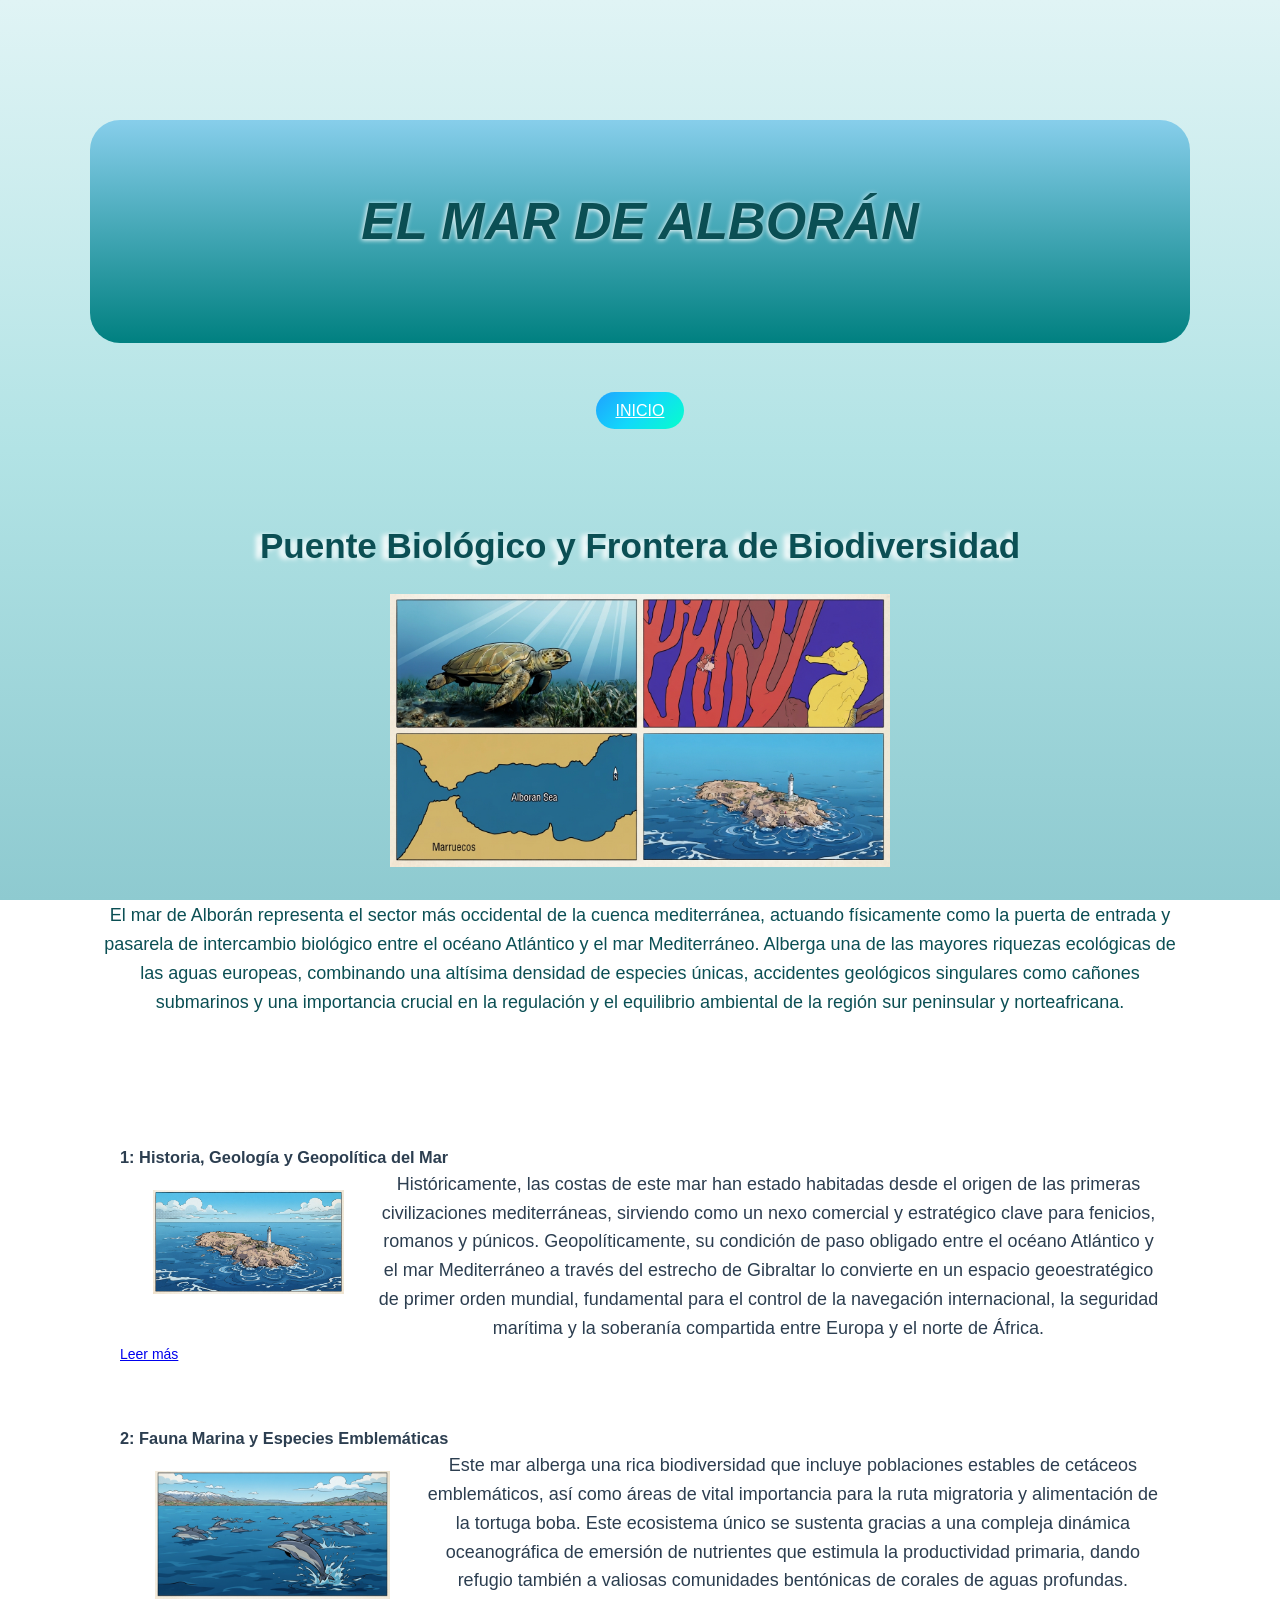
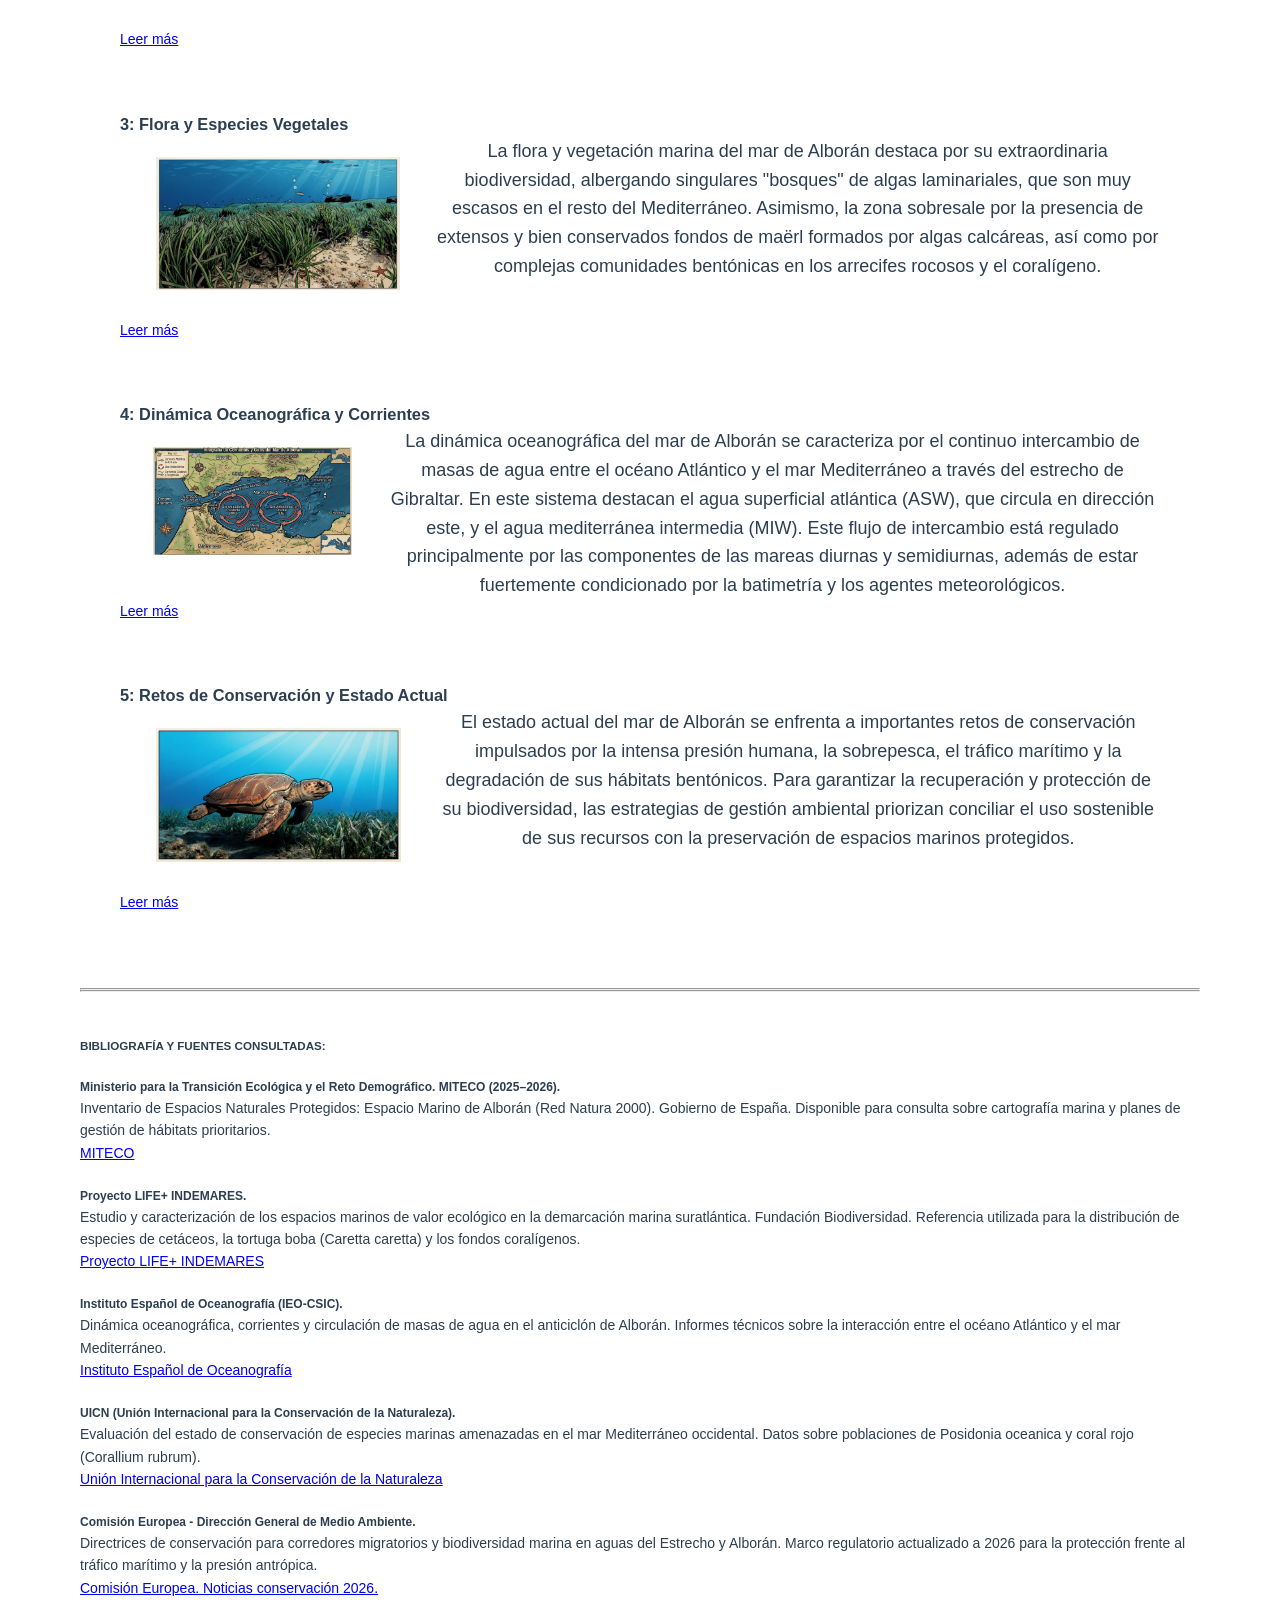
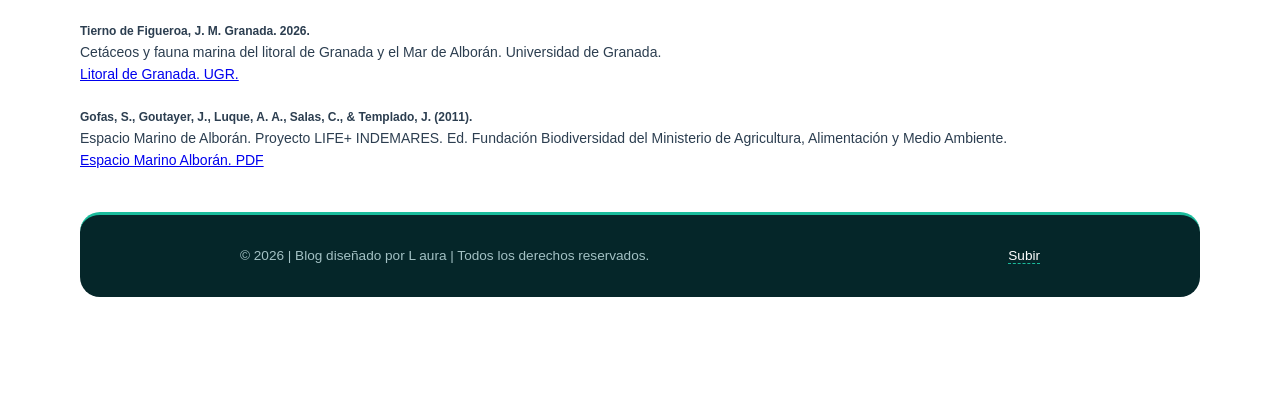
<file: index.html>
<!DOCTYPE html>
<html lang="es">
  <head>
    <meta charset="UTF-8">
    <title>Ejercicio Blog Mar de Alborán</title>
    <link rel="stylesheet" href="css/estilos.css">
  </head>

  <body> 

  <header>
    <section class="cabecera">
       <h1>EL MAR DE ALBORÁN</h1>
    </section> 

    <br><br>
    <section class="menunavegador" class="post-nav">
      <nav>
       <a href="index.html" class="btn-gradient">INICIO</a>
      </nav>
    </section>



</header>
<br><br>

<main class="contenedor">
    <article class="cabecerasegund"> 
     <h3>Puente Biológico y Frontera de Biodiversidad</h3>
   
    <div>
      <img src="img/maralb.jpg" width="50%" height="auto">
    </div>

    <div  class="texto">

    El mar de Alborán representa el sector más occidental de la cuenca mediterránea, actuando físicamente como la puerta de entrada y pasarela de intercambio biológico entre el océano Atlántico y el mar Mediterráneo. Alberga una de las mayores riquezas ecológicas de las aguas europeas, combinando una altísima densidad de especies únicas, accidentes geológicos singulares como cañones submarinos y una importancia crucial en la regulación y el equilibrio ambiental de la región sur peninsular y norteafricana.
    </article>
   </div>
  </section>

                                       <br><br><br>
  <article class="post-card" class="post-content">

    <h3>1: Historia, Geología y Geopolítica del Mar</h3>
    <article class="texto">
     <div>
      <img src="img/isla.jpg" width="90%" height="auto">
     </div>

     <div>
       <p>Históricamente, las costas de este mar han estado habitadas desde el origen de las primeras civilizaciones mediterráneas, sirviendo como un nexo comercial y estratégico clave para fenicios, romanos y púnicos. Geopolíticamente, su condición de paso obligado entre el océano Atlántico y el mar Mediterráneo a través del estrecho de Gibraltar lo convierte en un espacio geoestratégico de primer orden mundial, fundamental para el control de la navegación internacional, la seguridad marítima y la soberanía compartida entre Europa y el norte de África.</p>
     </div>
    </article>
     <div>
      <a href="entrada1.html">Leer más</a>
     </div>
    
  </article>



<article class="post-card">
  <h3>2: Fauna Marina y Especies Emblemáticas</h3>
  <article class="texto">
     <div>
       <img src="img/delfines.jpg" width="90%" height="auto">
     </div>

     <div>
      <p>Este mar alberga una rica biodiversidad que incluye poblaciones estables de cetáceos emblemáticos, así como áreas de vital importancia para la ruta migratoria y alimentación de la tortuga boba.
      Este ecosistema único se sustenta gracias a una compleja dinámica oceanográfica de emersión de nutrientes que estimula la productividad primaria, dando refugio también a valiosas comunidades bentónicas de corales de aguas profundas.</p>
     </div>
  </article>

    <div>
      <a href="entrada2.html">Leer más</a>
    </div>
 </article>


  <article class="post-card">
    <h3>3: Flora y Especies Vegetales</h3>
   <article class="texto"> 
    <div>
      <img src="img/posi.jpg" width="90%" height="auto">
    </div>

    <div>
      <p>La flora y vegetación marina del mar de Alborán destaca por su extraordinaria biodiversidad, albergando singulares "bosques" de algas laminariales, que son muy escasos en el resto del Mediterráneo. 
      Asimismo, la zona sobresale por la presencia de extensos y bien conservados fondos de maërl formados por algas calcáreas, así como por complejas comunidades bentónicas en los arrecifes rocosos y el coralígeno.</p>
    </div>
   </article>
    <div>
      <a href="entrada3.html">Leer más</a>
    </div>
  </article>


  <article class="post-card">
    <h3>4: Dinámica Oceanográfica y Corrientes</h3>
    <article class="texto">
     <div>
      <img src="img/corrientes.jpg" width="90%" height="auto">
     </div>

     <div>
      <p>La dinámica oceanográfica del mar de Alborán se caracteriza por el continuo intercambio de masas de agua entre el océano Atlántico y el mar Mediterráneo a través del estrecho de Gibraltar. 
      En este sistema destacan el agua superficial atlántica (ASW), que circula en dirección este, y el agua mediterránea intermedia (MIW). Este flujo de intercambio está regulado principalmente por las componentes de las mareas diurnas y semidiurnas, además de estar fuertemente condicionado por la batimetría y los agentes meteorológicos.</p>
     </div>
    </article>

    <div>
      <a href="entrada4.html">Leer más</a>
    </div>

  </article>



  <article class="post-card">
    <h3>5: Retos de Conservación y Estado Actual</h3>
    <article class="texto">
     <div>
       <img src="img/tortuga.jpg" width="90%" height="auto">
     </div>

     <div>
       <p>El estado actual del mar de Alborán se enfrenta a importantes retos de conservación impulsados por la intensa presión humana, la sobrepesca, el tráfico marítimo y la degradación de sus hábitats bentónicos. Para garantizar la recuperación y protección de su biodiversidad, las estrategias de gestión ambiental priorizan conciliar el uso sostenible de sus recursos con la preservación de espacios marinos protegidos.</p>
     </div>
    </article>

    <div>
      <a href="entrada5.html">Leer más</a>
    </div>
  </article>

  </section>
<br><br>
<hr><hr>
<br><br>

  <section class="contenedor" class="fuentes" class="texto"> 
   <h5>BIBLIOGRAFÍA Y FUENTES CONSULTADAS:</h5>
 <br>
  <article>
    <h6>Ministerio para la Transición Ecológica y el Reto Demográfico. MITECO (2025–2026).</h6>
    <div>
       <p>Inventario de Espacios Naturales Protegidos: Espacio Marino de Alborán (Red Natura 2000). Gobierno de España. Disponible para consulta sobre cartografía marina y planes de gestión de hábitats prioritarios.</p>
    </div>

    <div>
       <a href="https://www.miteco.gob.es/es/biodiversidad/servicios/banco-datos-naturaleza/informacion-disponible/espacios_marinos_age.html" target="_blank">MITECO</a>
    </div>
  </article>

<br>
  <article>
    <h6>Proyecto LIFE+ INDEMARES.</h6> 
    
    <div>
      <p>Estudio y caracterización de los espacios marinos de valor ecológico en la demarcación marina suratlántica. Fundación Biodiversidad. Referencia utilizada para la distribución de especies de cetáceos, la tortuga boba (Caretta caretta) y los fondos coralígenos.</p>
    </div>

    <div>
      <a href="https://www.miteco.gob.es/es/biodiversidad/temas/biodiversidad-marina/espacios-marinos-protegidos/red-natura-2000-ambito-marino/red-natura-2000-declaracion-lugares.html" target="_blank"> Proyecto LIFE+ INDEMARES</a>
    </div>
  </article>
<br>
  <article>
    <div>
      <h6>Instituto Español de Oceanografía (IEO-CSIC).</h6>
      <p>Dinámica oceanográfica, corrientes y circulación de masas de agua en el anticiclón de Alborán. Informes técnicos sobre la interacción entre el océano Atlántico y el mar Mediterráneo.</p>
    </div>
     <div>
      <a href="https://sscc.ieo.csic.es/boletin-ieo/" target="_blank">Instituto Español de Oceanografía</a>
    </div>
  </article>
<br>
  <article>
    <div>
      <h6>UICN (Unión Internacional para la Conservación de la Naturaleza).</h6>
      <p>Evaluación del estado de conservación de especies marinas amenazadas en el mar Mediterráneo occidental. Datos sobre poblaciones de Posidonia oceanica y coral rojo (Corallium rubrum).</p>
    </div>

     <div>
      <a href="https://iucn.org/our-work/region/mediterranean/our-work/biodiversity-knowledge-and-action/mediterranean-red-list" target="_blank"> Unión Internacional para la Conservación de la Naturaleza</a>
    </div>

  </article>
<br>
  <article>
    <div>
      <h6>Comisión Europea - Dirección General de Medio Ambiente.</h6>
      <p>Directrices de conservación para corredores migratorios y biodiversidad marina en aguas del Estrecho y Alborán. Marco regulatorio actualizado a 2026 para la protección frente al tráfico marítimo y la presión antrópica.</p>
    </div>

    <div>
      <a href="https://spain.representation.ec.europa.eu/noticias-eventos/noticias-0/la-comision-europea-presenta-dos-estrategias-de-la-ue-para-las-islas-y-las-comunidades-costeras-2026-06-10_es" target="_blank"> Comisión Europea. Noticias conservación 2026.</a>
    </div>

  </article>

<br>

  <article>
    <div>
      <h6>Tierno de Figueroa, J. M. Granada. 2026.</h6>
        <p>Cetáceos y fauna marina del litoral de Granada y el Mar de Alborán. Universidad de Granada.</p>
    </div>

     <div>
      <a href="https://litoraldegranada.ugr.es/" target="_blank">Litoral de Granada. UGR.</a>
     </div>
  </article>

<br>

   <article>
    <div>
      <h6>Gofas, S., Goutayer, J., Luque, A. A., Salas, C., & Templado, J. (2011).</h6>
      <p>Espacio Marino de Alborán. Proyecto LIFE+ INDEMARES. Ed. Fundación Biodiversidad del Ministerio de Agricultura, Alimentación y Medio Ambiente.</p>

    </div>

     <div>
      <a href="https://intemares.es/wp-content/uploads/2023/11/espacio_marino_de_alboran.pdf" target="_blank">Espacio Marino Alborán. PDF </a>
    </div>
  </article>


  </section>
    
 </main> 


  <footer class="blog-footer">

    <div class="footer-content">

       <p>© 2026 | Blog diseñado por L aura | Todos los derechos reservados.</p>

       <p><a href="#" class="subir">Subir</a></p>
    </div>
  </footer>


  </body>

</html>
</file>
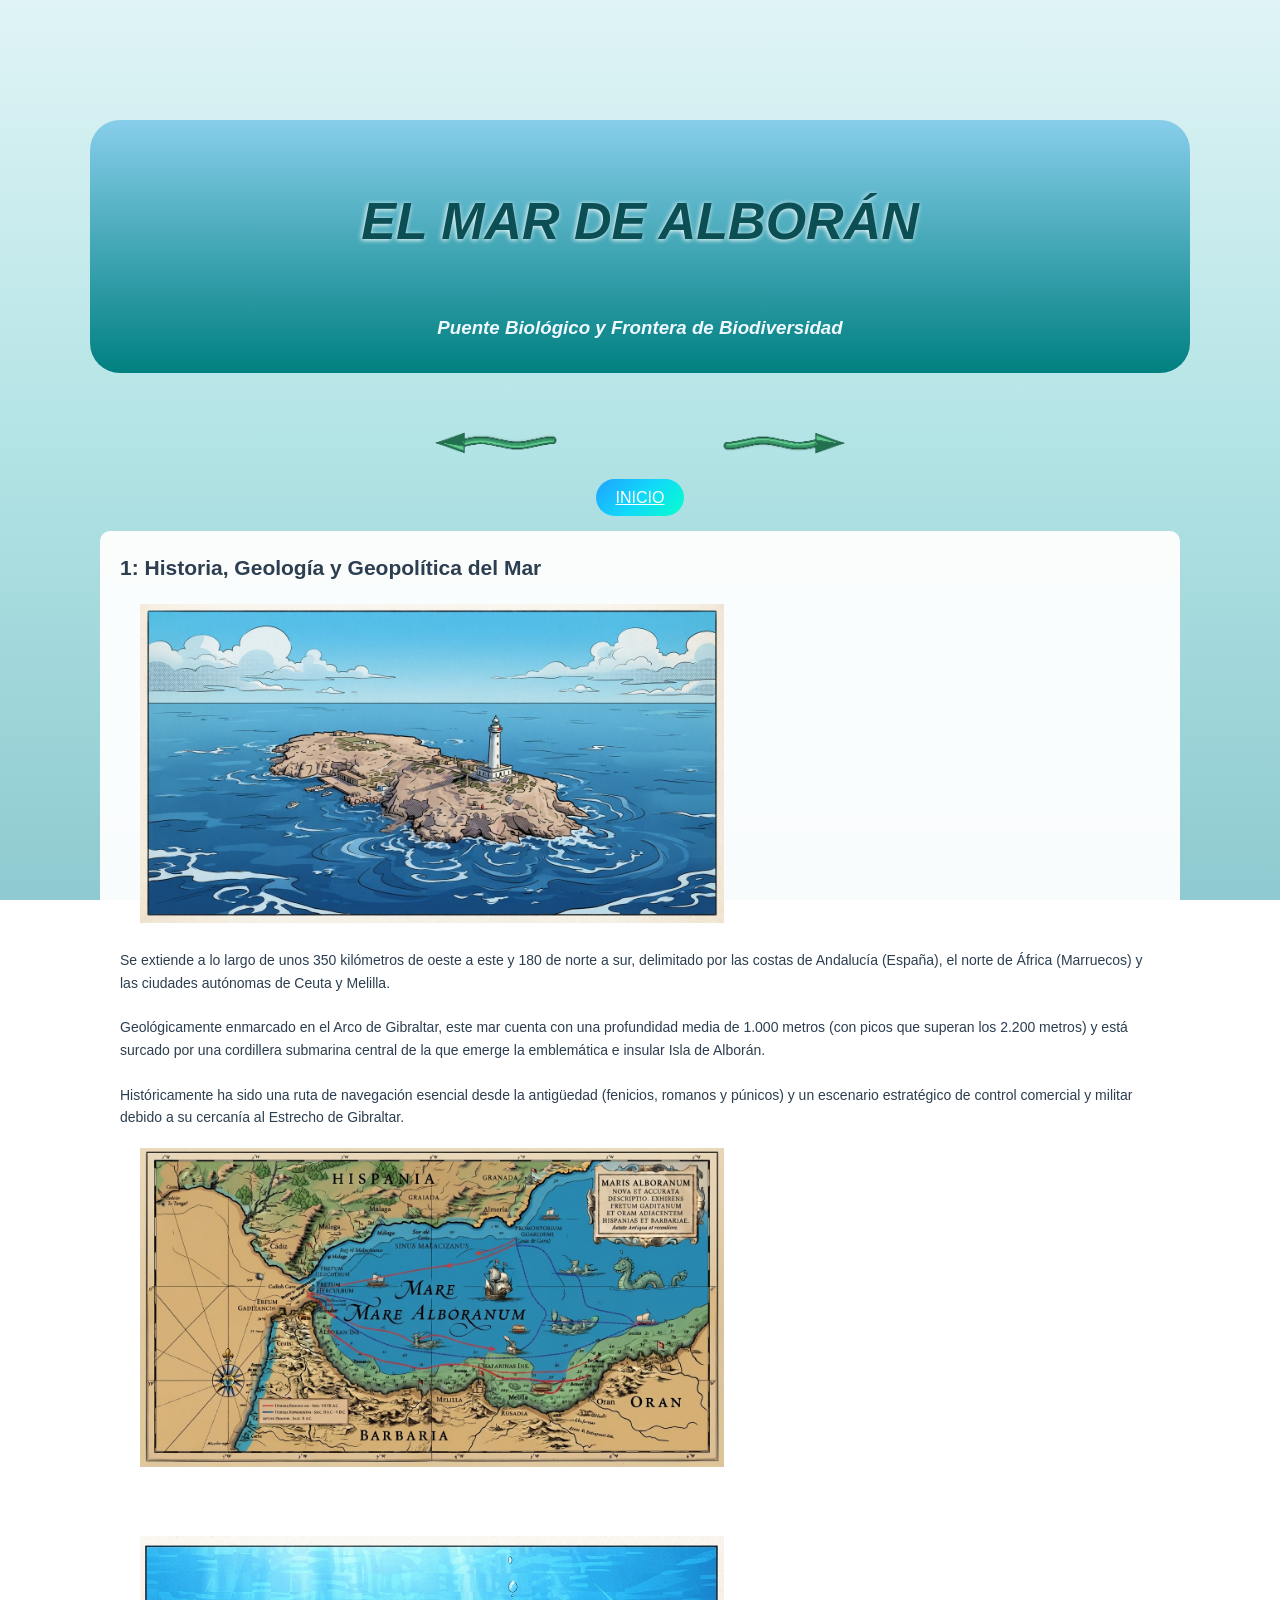
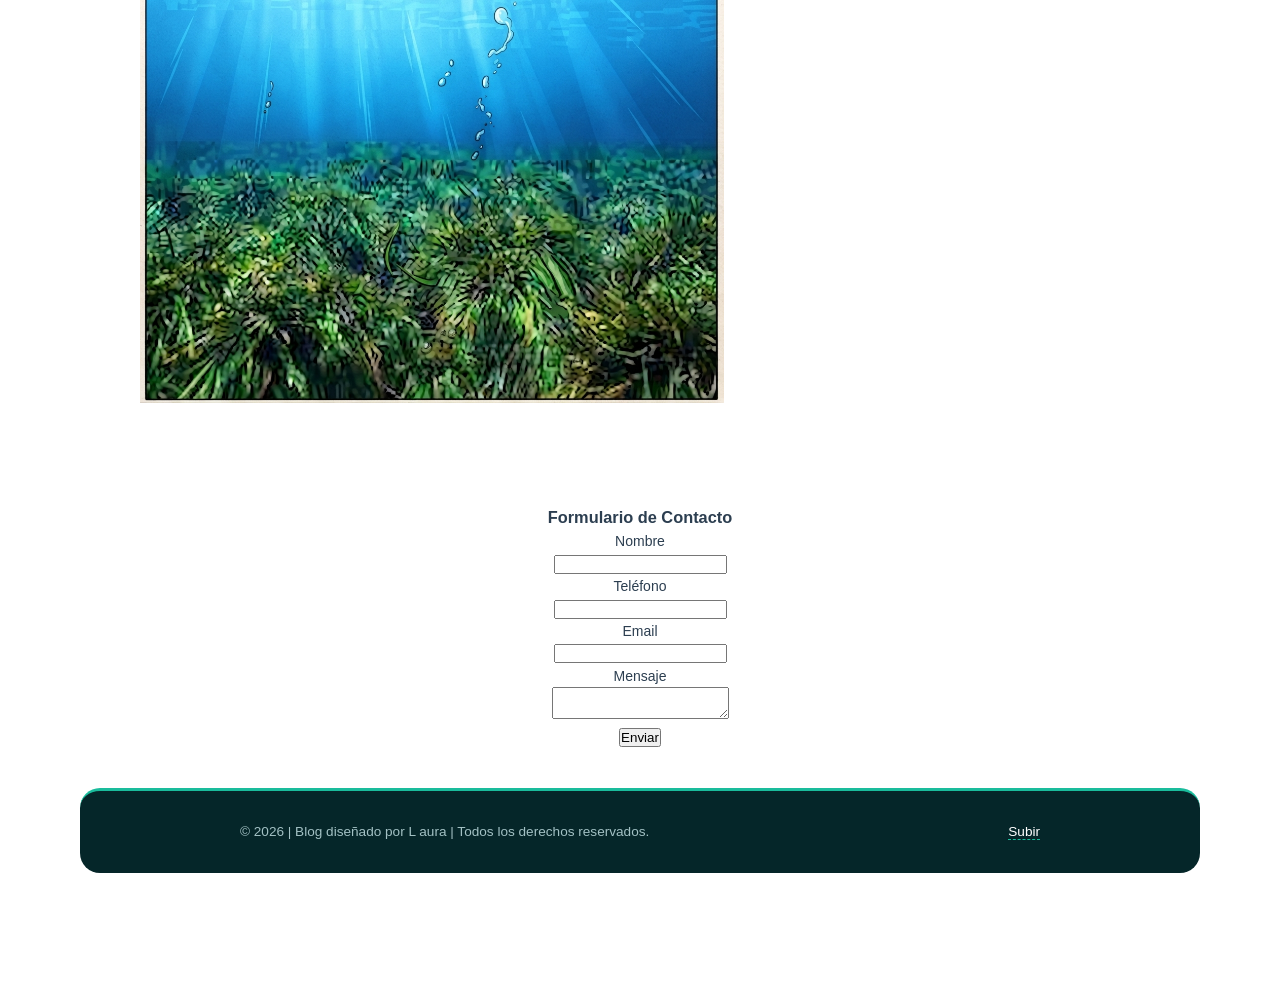
<file: entrada1.html>
<!DOCTYPE html>
<html lang="es">
  <head>
    <meta charset="UTF-8">
    <title>Ejercicio Blog</title>
    <link rel="stylesheet" href="css/estilos.css">
  </head>

<body> 
 <header>
  <article class="cabecera">
    <h1>EL MAR DE ALBORÁN</h1>
      <h3>Puente Biológico y Frontera de Biodiversidad</h3>
  </article>

  <section class="menunavegador">
      <nav>
        <a href="index.html"><img src="img/png/flexatras.png" width="200px" height="auto"></a>
        <a href="index.html" class="btn-gradient">INICIO</a>
        <a href="entrada2.html"><img src="img/png/flexa.png" width="200px" height="auto"></a>
      </nav>
  </section>
 </header>

 <main class="contenedor">
  <section class="post-card">
    <h1>1: Historia, Geología y Geopolítica del Mar</h1>
   
    <article>
     
       <div>
         <img src="img/isla.jpg" width="60%" height="auto">
       </div>
       <div>
        <p>Se extiende a lo largo de unos 350 kilómetros de oeste a este y 180 de norte a sur, delimitado por las costas de Andalucía (España), el norte de África (Marruecos) y las ciudades autónomas de Ceuta y Melilla.</p>
  <br>
     
        <p>Geológicamente enmarcado en el Arco de Gibraltar, este mar cuenta con una profundidad media de 1.000 metros (con picos que superan los 2.200 metros) y está surcado por una cordillera submarina central de la que emerge la emblemática e insular Isla de Alborán.</p>
  <br> 
        
        <p>Históricamente ha sido una ruta de navegación esencial desde la antigüedad (fenicios, romanos y púnicos) y un escenario estratégico de control comercial y militar debido a su cercanía al Estrecho de Gibraltar.</p>
      </div>
    </article>

    <div>
      <img src="img/rutas.jpg" width="60%" height="auto">
      <br>
      <br>
      <img src="img/pradera.jpg" width="60%" height="auto">
    </div>
  </section>

<br><br>

  <section id="form-contacto">
    <h3>Formulario de Contacto</h3>
      <form>
        <label>Nombre</label>
        <br>
          <input type="text">
        <br>
        
        <label>Teléfono</label>
        <br>
        <input type="tel">
        <br>
      
        <label>Email</label>
        <br>
          <input type="email">
        <br>
        <label>Mensaje</label>
        <br>
          <textarea></textarea>
        <br>
          <input type="submit" value="Enviar">

      </form>
  </section>
  </main> 


  <footer class="blog-footer">

    <div class="footer-content">

       <p>© 2026 | Blog diseñado por L aura | Todos los derechos reservados.</p>

       <p><a href="#" class="subir">Subir</a></p>
    </div>
  </footer>
  </body>

</html>
</file>
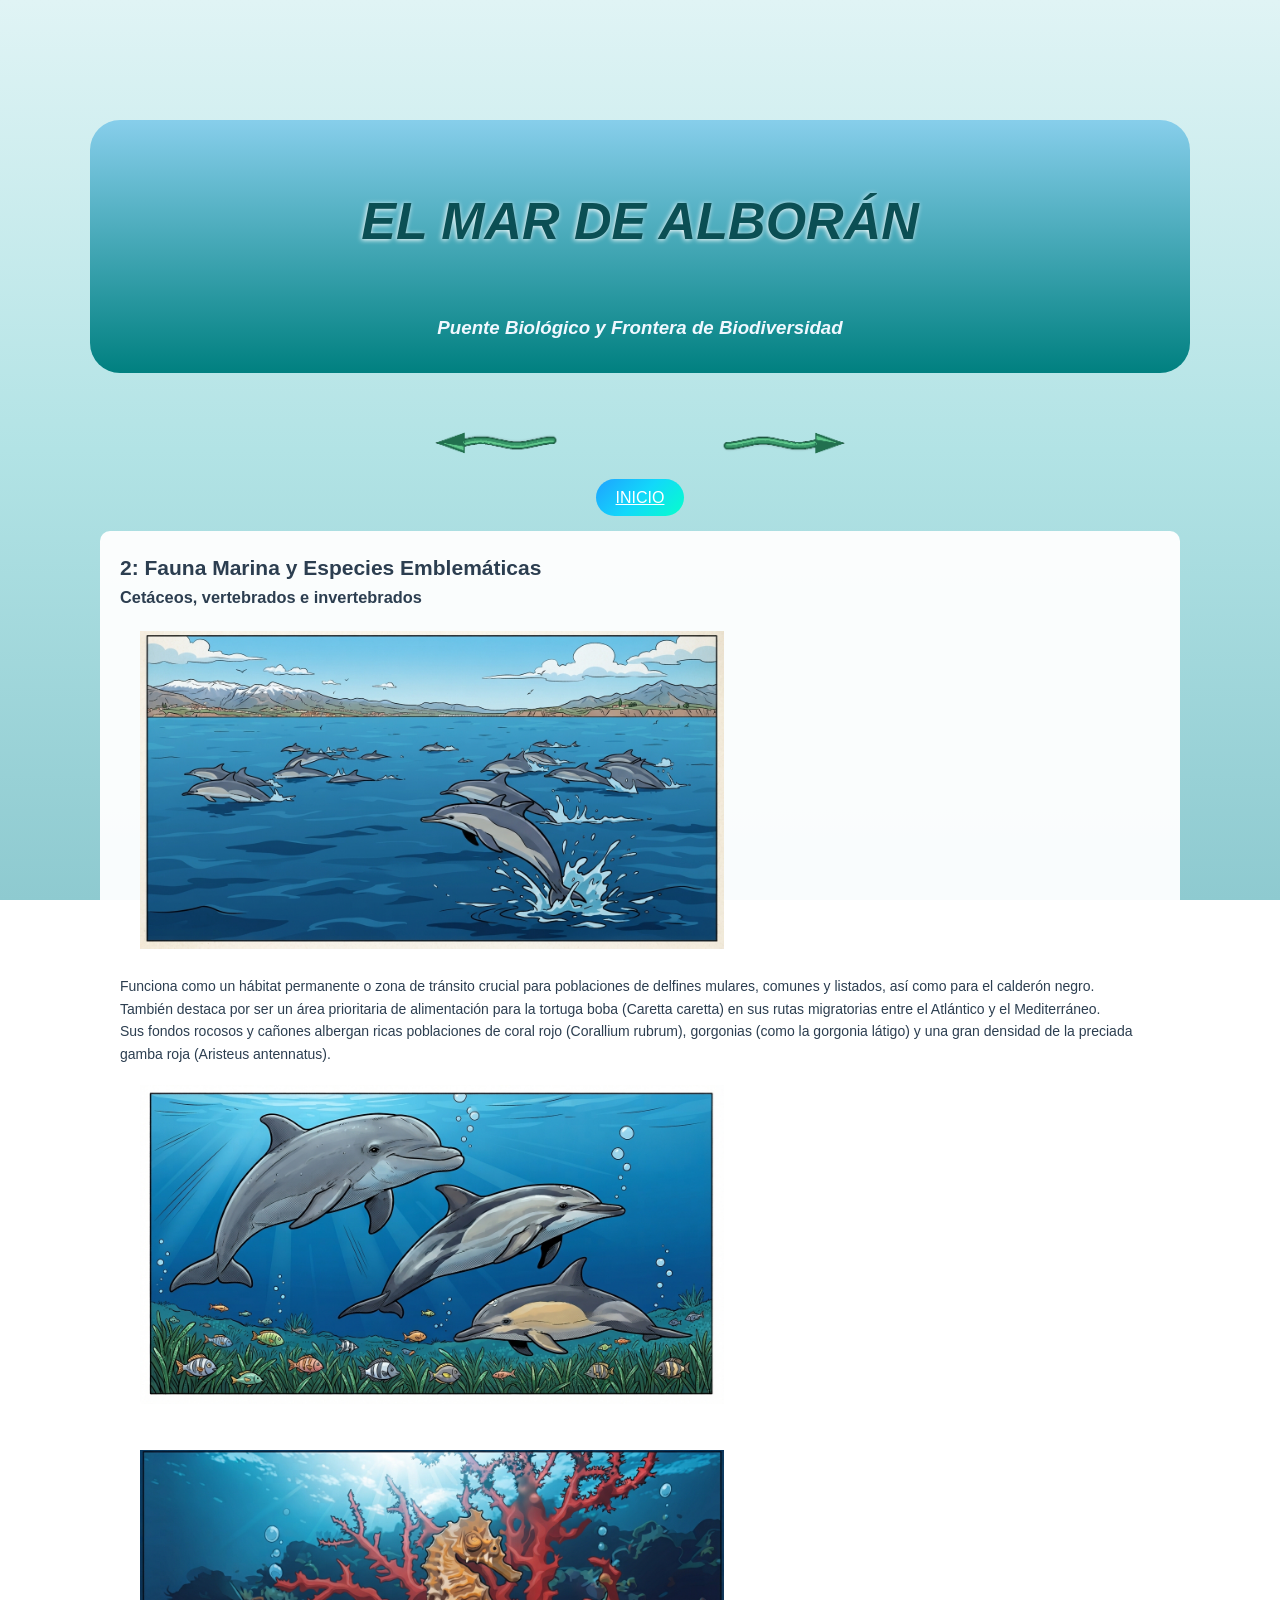
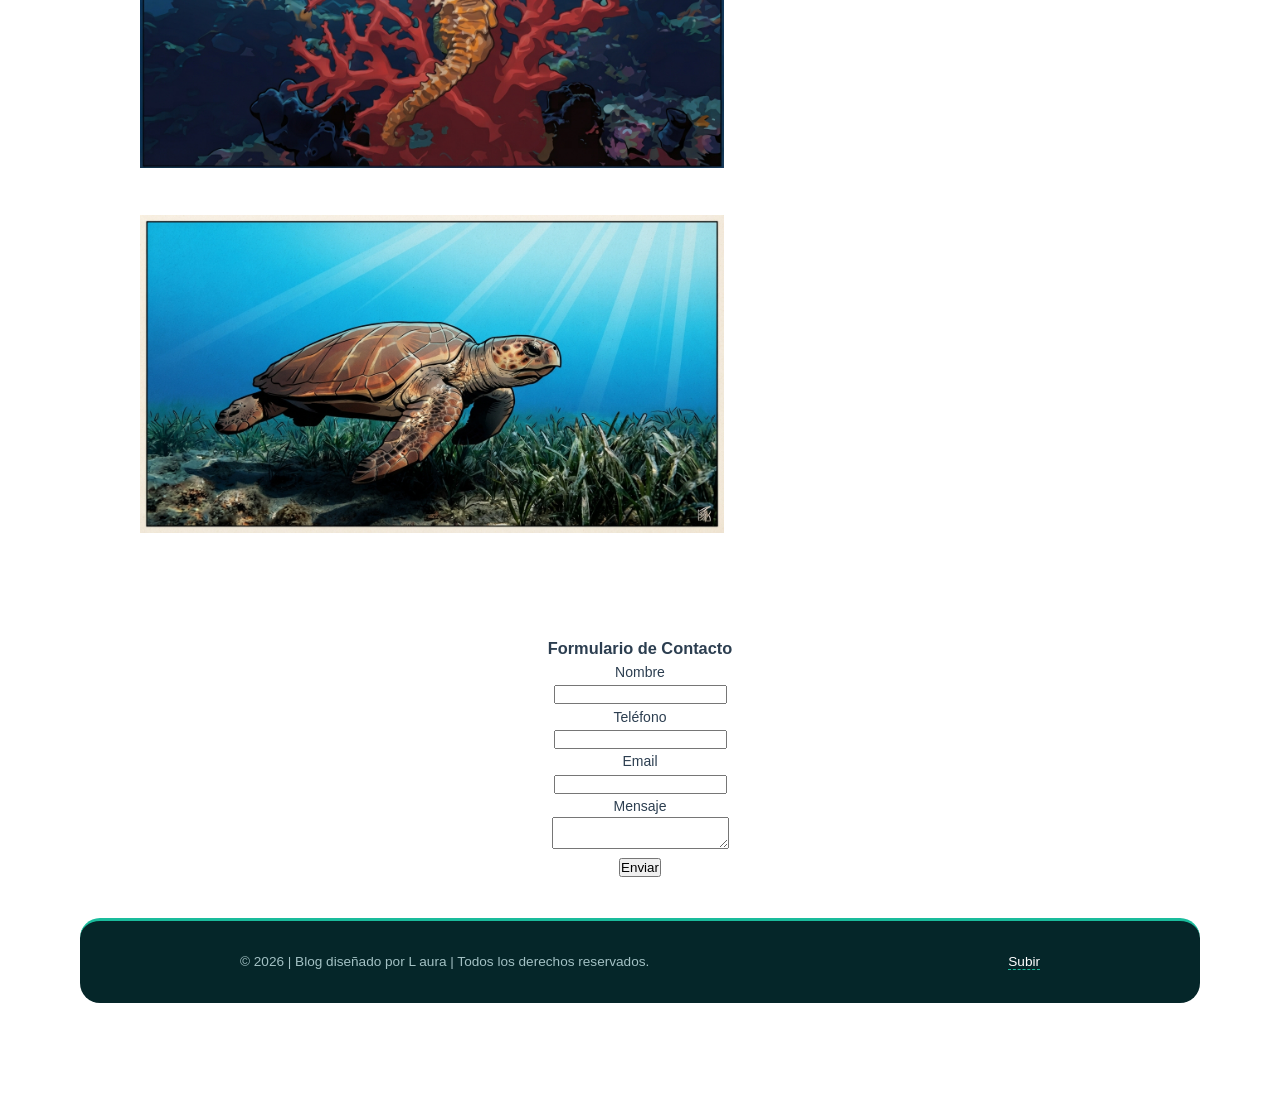
<file: entrada2.html>
<!DOCTYPE html>
<html lang="es">
  <head>
    <meta charset="UTF-8">
    <title>Ejercicio Blog</title>
    <link rel="stylesheet" href="css/estilos.css">
  </head>

<body> 
<header>
  <article class="cabecera">
     <h1>EL MAR DE ALBORÁN</h1>
      <h3 id="cursiva">Puente Biológico y Frontera de Biodiversidad</h3>
  </article>
    <section class="menunavegador">
    
      <nav>
        <a href="entrada1.html"><img src="img/png/flexatras.png" width="200px" height="auto"></a>
       <a href="index.html" class="btn-gradient">INICIO</a>
       <a href="entrada3.html"><img src="img/png/flexa.png" width="200px" height="auto"></a>
      </nav>
  </section>
  
</header>


<main class="contenedor">
   <section class="post-card">

    <h1>2: Fauna Marina y Especies Emblemáticas</h1>
    <article>
      <h3>Cetáceos, vertebrados e invertebrados</h3>
       <div>
       <img src="img/delfines.jpg" width="60%" height="auto">
       </div>
        
       <p>Funciona como un hábitat permanente o zona de tránsito crucial para poblaciones de delfines mulares, comunes y listados, así como para el calderón negro.</p>
       <p>También destaca por ser un área prioritaria de alimentación para la tortuga boba (Caretta caretta) en sus rutas migratorias entre el Atlántico y el Mediterráneo.</p>  
       <p>Sus fondos rocosos y cañones albergan ricas poblaciones de coral rojo (Corallium rubrum), gorgonias (como la gorgonia látigo) y una gran densidad de la preciada gamba roja (Aristeus antennatus).</p>
    </article>

    <article>
      <div>
         <img src="img/tiposdelf.jpg" width="60%" height="auto">
         <img src="img/coral.jpg" width="60%" height="auto">
         <img src="img/tortuga.jpg" width="60%" height="auto">
      </div>
    </article>
   </section>

<br><br>
 <section id="form-contacto">
    <h3>Formulario de Contacto</h3>
      <form>
        <label>Nombre</label>
        <br>
          <input type="text">
        <br>
        
        <label>Teléfono</label>
        <br>
        <input type="tel">
        <br>
      
        <label>Email</label>
        <br>
          <input type="email">
        <br>
        <label>Mensaje</label>
        <br>
          <textarea></textarea>
        <br>
          <input type="submit" value="Enviar">

      </form>
  </section>

</main> 


<footer class="blog-footer">

    <div class="footer-content">

       <p>© 2026 | Blog diseñado por L aura | Todos los derechos reservados.</p>

       <p><a href="#" class="subir">Subir</a></p>
    </div>
 </footer>

  </body>

</html>
</file>
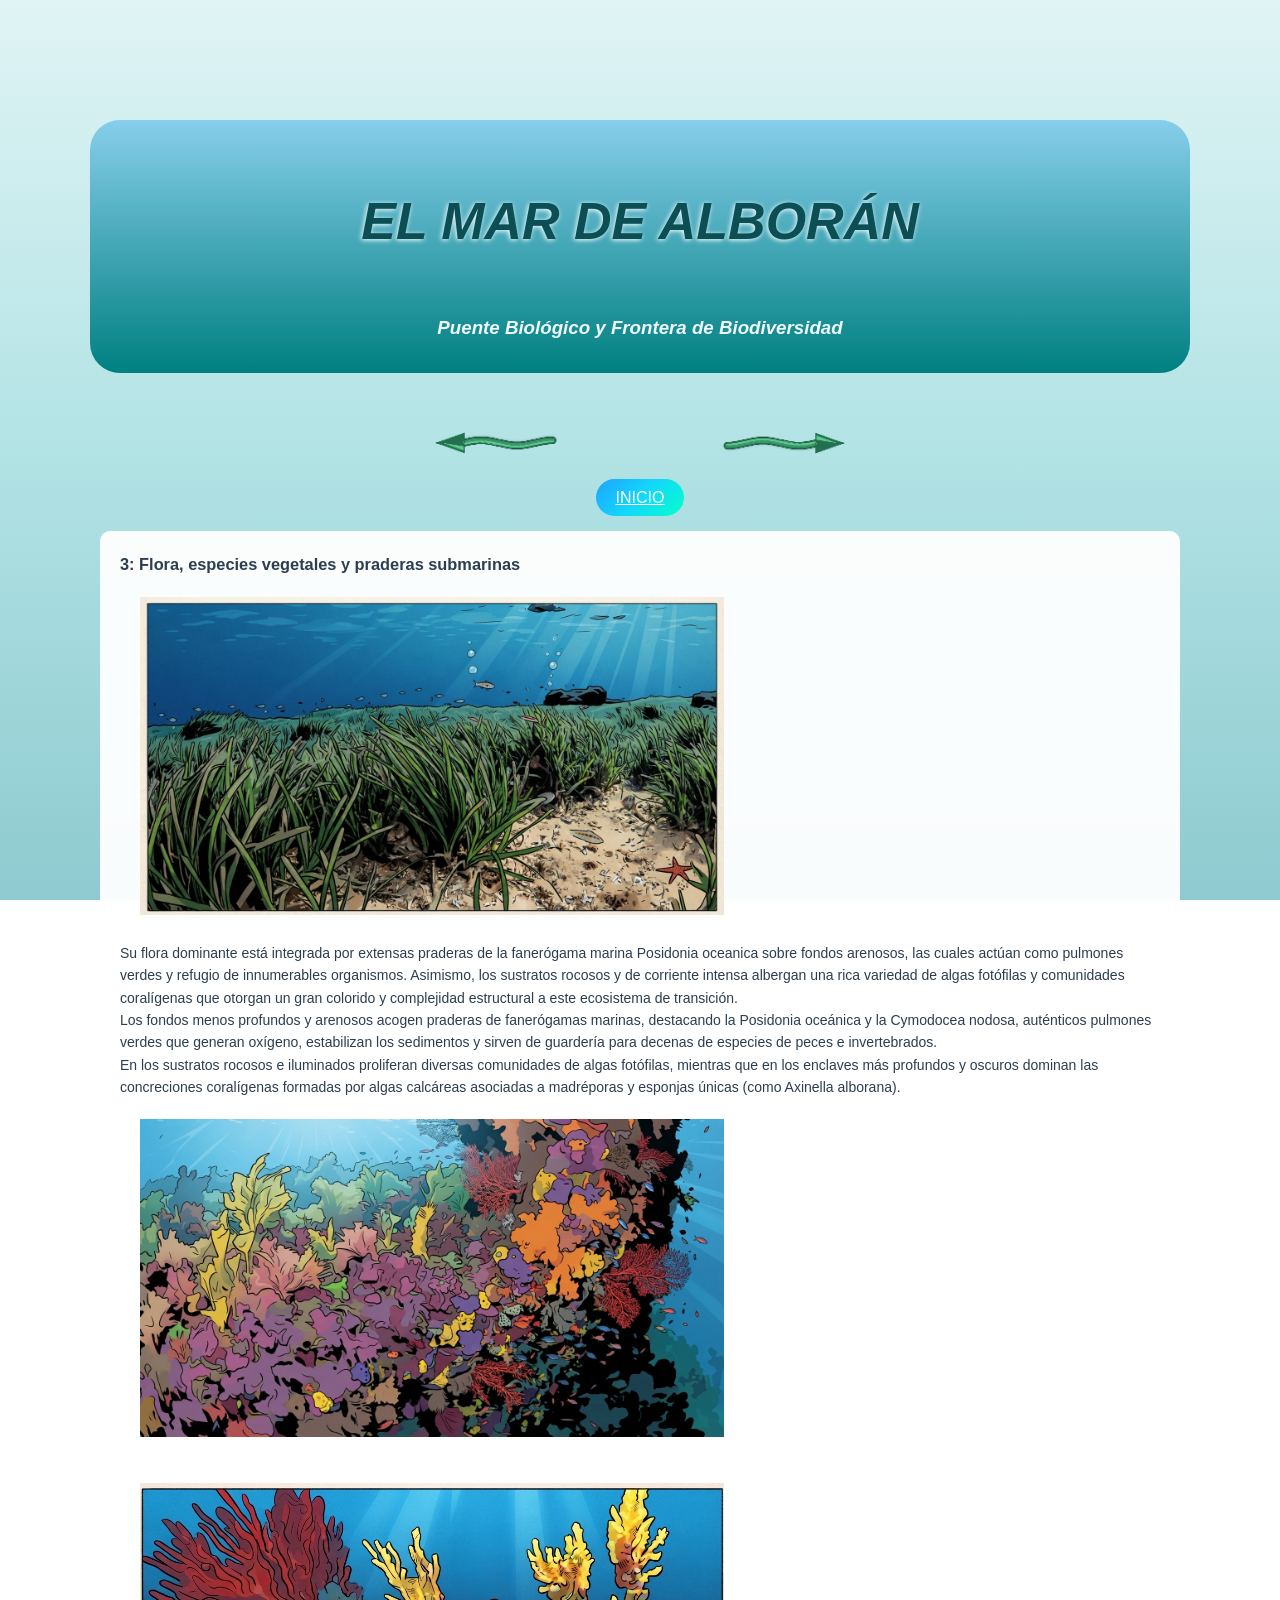
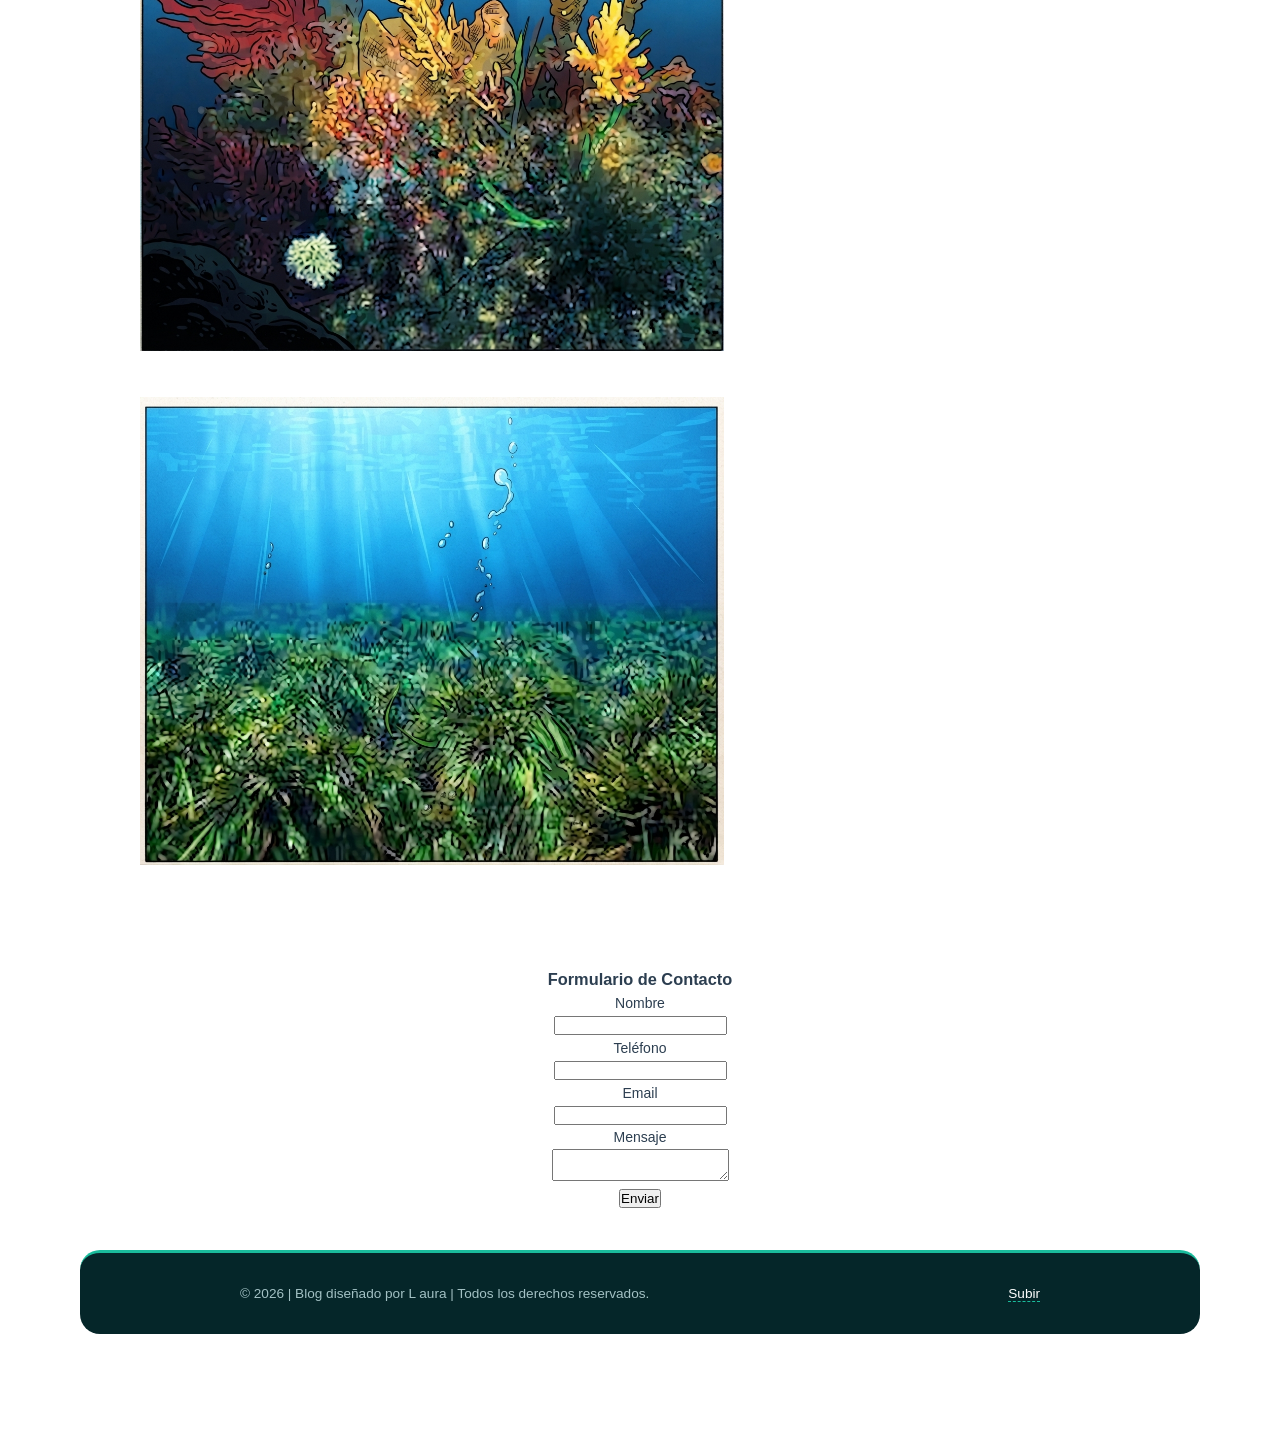
<file: entrada3.html>
<!DOCTYPE html>
<html lang="es">
  <head>
    <meta charset="UTF-8">
    <title>Ejercicio Blog</title>
    <link rel="stylesheet" href="css/estilos.css">
  </head>

<body> 
<header>
  <article class="cabecera">
     <h1>EL MAR DE ALBORÁN</h1>
      <h3 id="cursiva">Puente Biológico y Frontera de Biodiversidad</h3>
  </article>
   <section class="menunavegador">
    
      <nav>
        <a href="entrada2.html"><img src="img/png/flexatras.png" width="200px" height="auto"></a>
       <a href="index.html" class="btn-gradient">INICIO</a>
       <a href="entrada4.html"><img src="img/png/flexa.png" width="200px" height="auto"></a>
      </nav>
  </section>

  
</header>

<main class="contenedor">

    <section class="post-card">
    <article>
      <h1>3: Flora, especies vegetales y praderas submarinas</h1>
        <div>
          <img src="img/posi.jpg" width="60%" height="auto">
        </div>
        <div>
      
          <p>Su flora dominante está integrada por extensas praderas de la fanerógama marina Posidonia oceanica sobre fondos arenosos, las cuales actúan como pulmones verdes y refugio de innumerables organismos. 
          Asimismo, los sustratos rocosos y de corriente intensa albergan una rica variedad de algas fotófilas y comunidades coralígenas que otorgan un gran colorido y complejidad estructural a este ecosistema de transición.</p>
   
          <p>Los fondos menos profundos y arenosos acogen praderas de fanerógamas marinas, destacando la Posidonia oceánica y la Cymodocea nodosa, auténticos pulmones verdes que generan oxígeno, estabilizan los sedimentos y sirven de guardería para decenas de especies de peces e invertebrados.</p>
    
         <p>En los sustratos rocosos e iluminados proliferan diversas comunidades de algas fotófilas, mientras que en los enclaves más profundos y oscuros dominan las concreciones coralígenas formadas por algas calcáreas asociadas a madréporas y esponjas únicas (como Axinella alborana).</p>
       </div>

       <div>
         <img src="img/mix.jpg" width="60%" height="auto">
         <img src="img/comun.jpg" width="60%" height="auto">
         <img src="img/pradera.jpg" width="60%" height="auto">
       </div>
    </article>
  </section>

<br><br>

 <section id="form-contacto">
    <h3>Formulario de Contacto</h3>
      <form>
        <label>Nombre</label>
        <br>
          <input type="text">
        <br>
        
        <label>Teléfono</label>
        <br>
        <input type="tel">
        <br>
      
        <label>Email</label>
        <br>
          <input type="email">
        <br>
        <label>Mensaje</label>
        <br>
          <textarea></textarea>
        <br>
          <input type="submit" value="Enviar">

      </form>
  </section>
    
</main> 


  <footer class="blog-footer">

    <div class="footer-content">

       <p>© 2026 | Blog diseñado por L aura | Todos los derechos reservados.</p>

       <p><a href="#" class="subir">Subir</a></p>
    </div>
  </footer>
  </body>

</html>
</file>
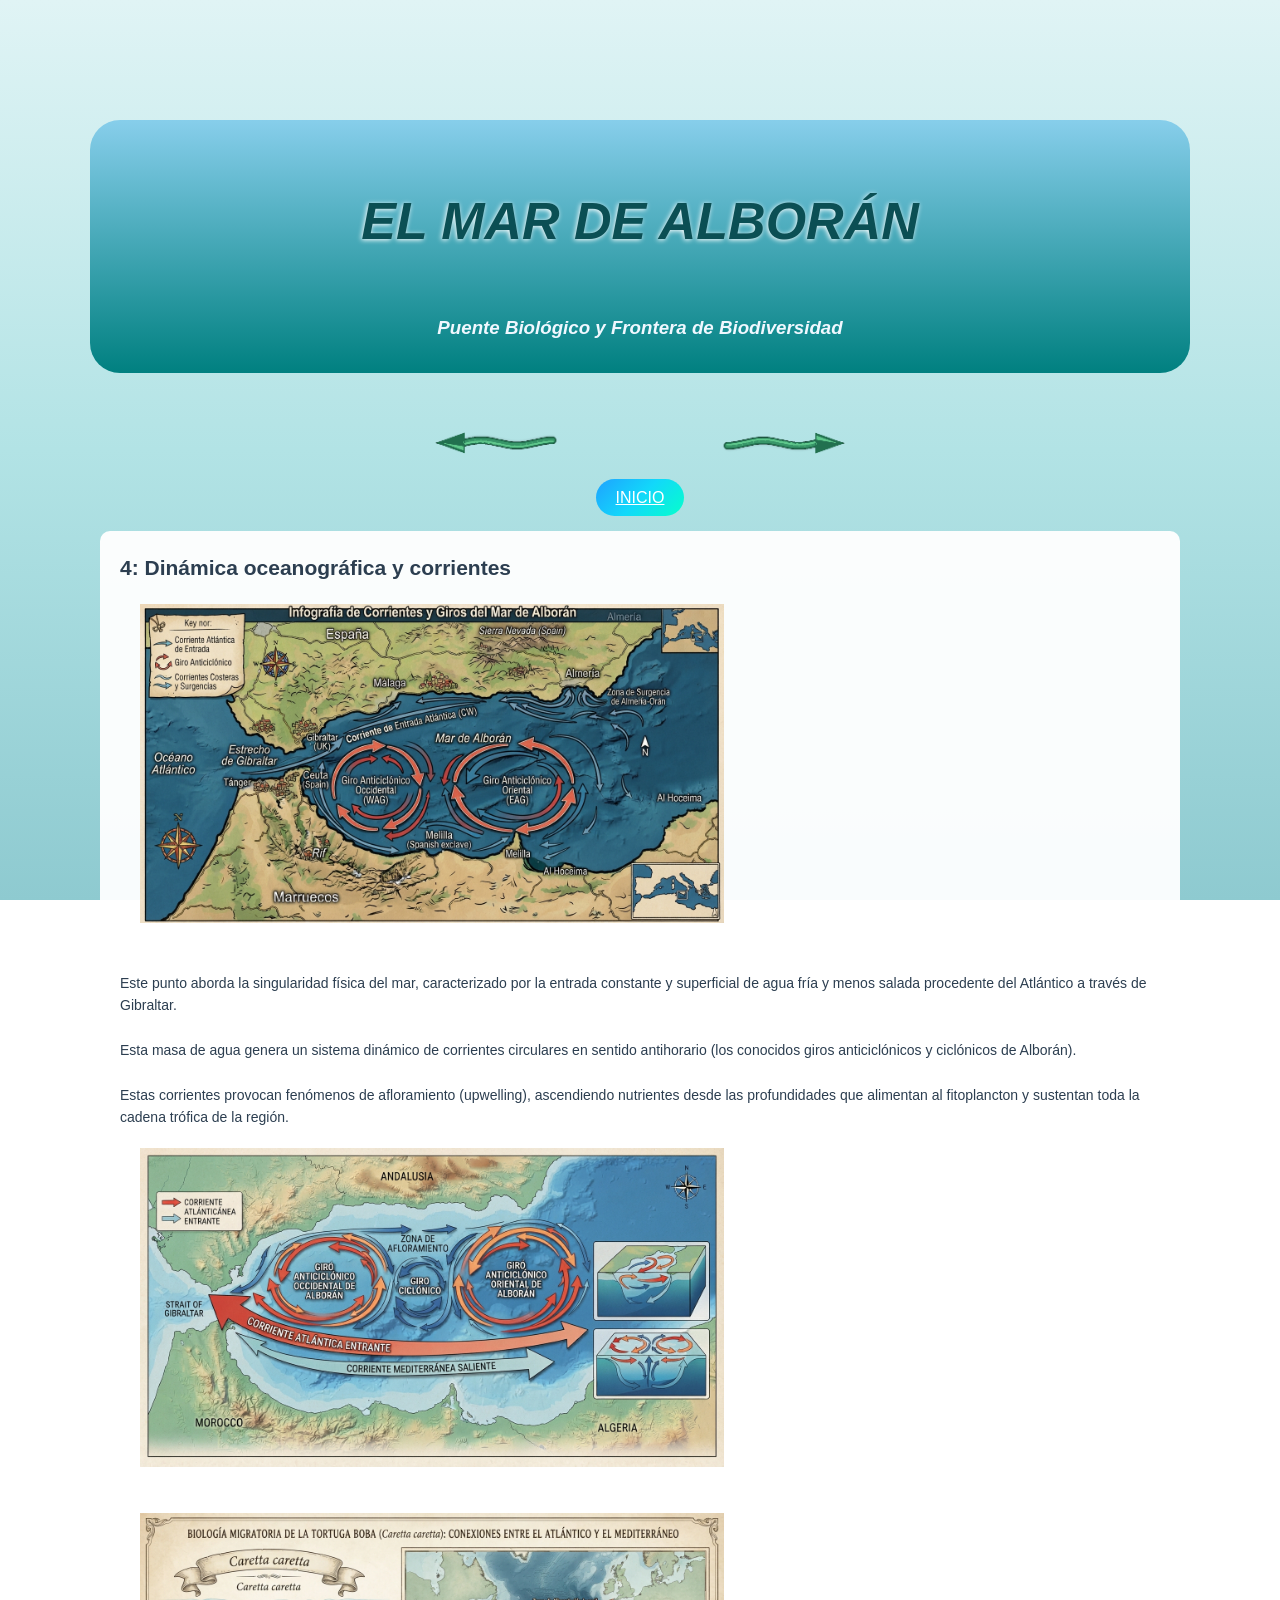
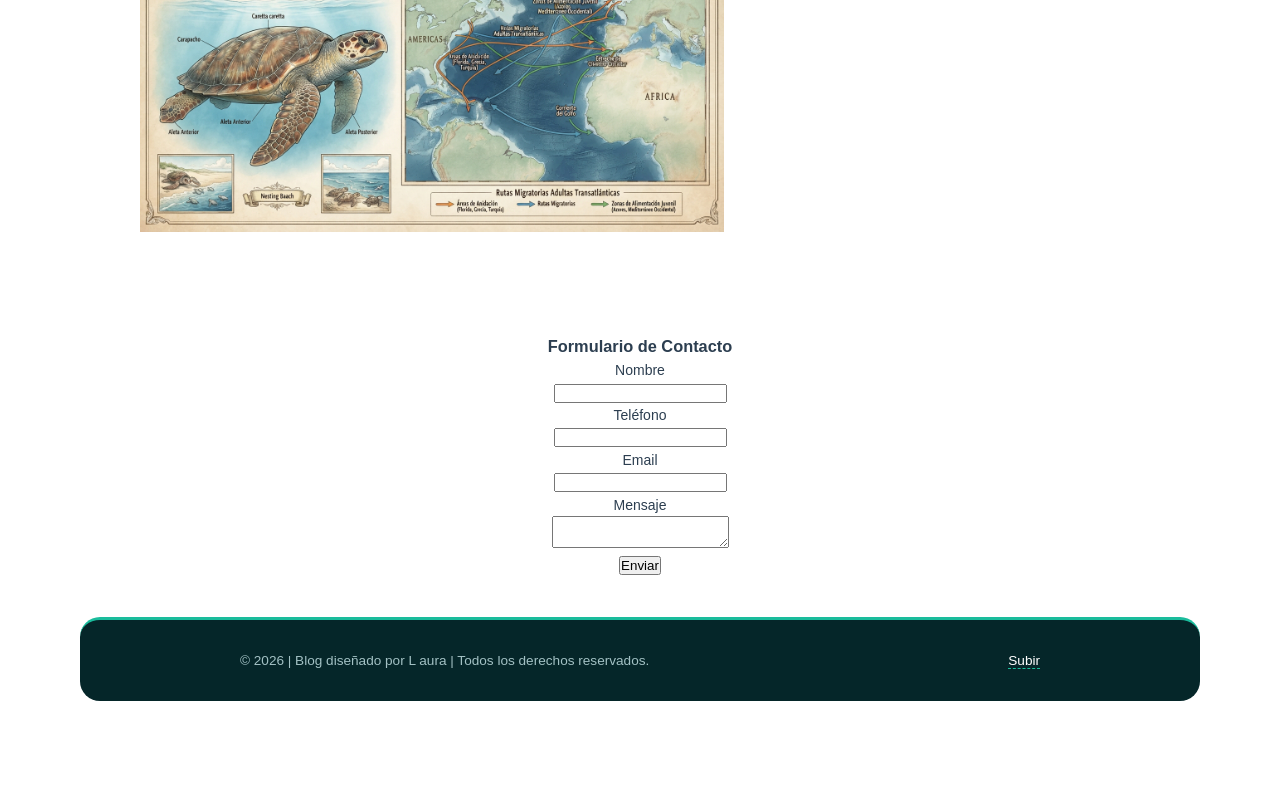
<file: entrada4.html>
<!DOCTYPE html>
<html lang="es">
  <head>
    <meta charset="UTF-8">
    <title>Ejercicio Blog</title>
    <link rel="stylesheet" href="css/estilos.css">
  </head>

<body> 

<header>
  <article class="cabecera">
     <h1>EL MAR DE ALBORÁN</h1>
      <h3 id="cursiva">Puente Biológico y Frontera de Biodiversidad</h3>
  </article>

    <section class="menunavegador">
    
      <nav>
        <a href="entrada3.html"><img src="img/png/flexatras.png" width="200px" height="auto"></a>
       <a href="index.html" class="btn-gradient">INICIO</a>
       <a href="entrada5.html"><img src="img/png/flexa.png" width="200px" height="auto"></a>
      </nav>
  </section>

  
</header>

<main class="contenedor">
    <section class="post-card" class="texto">
      <h1>4: Dinámica oceanográfica y corrientes</h1>
     
      <article>
      <div>
        <img src="img/corrientes.jpg" width="60%" height="auto">
      </div>
<br>
      <div>
        <p>Este punto aborda la singularidad física del mar, caracterizado por la entrada constante y superficial de agua fría y menos salada procedente del Atlántico a través de Gibraltar.</p>
        <br>
    
        <p>Esta masa de agua genera un sistema dinámico de corrientes circulares en sentido antihorario (los conocidos giros anticiclónicos y ciclónicos de Alborán).</p>
        <br>

        <p>Estas corrientes provocan fenómenos de afloramiento (upwelling), ascendiendo nutrientes desde las profundidades que alimentan al fitoplancton y sustentan toda la cadena trófica de la región.</p>
       <div>
         <img src="img/presion.jpg" width="60%" height="auto">
         <img src="img/boba.jpg" width="60%" height="auto">
       </div>
    </article>
  </section>




<br><br>
 

 <section id="form-contacto">
    <h3>Formulario de Contacto</h3>
      <form>
        <label>Nombre</label>
        <br>
          <input type="text">
        <br>
        
        <label>Teléfono</label>
        <br>
        <input type="tel">
        <br>
      
        <label>Email</label>
        <br>
          <input type="email">
        <br>
        <label>Mensaje</label>
        <br>
          <textarea></textarea>
        <br>
          <input type="submit" value="Enviar">

      </form>
  </section>    
</main> 


<footer class="blog-footer">

    <div class="footer-content">

       <p>© 2026 | Blog diseñado por L aura | Todos los derechos reservados.</p>

       <p><a href="#" class="subir">Subir</a></p>
    </div>
</footer>

</body>

</html>
</file>
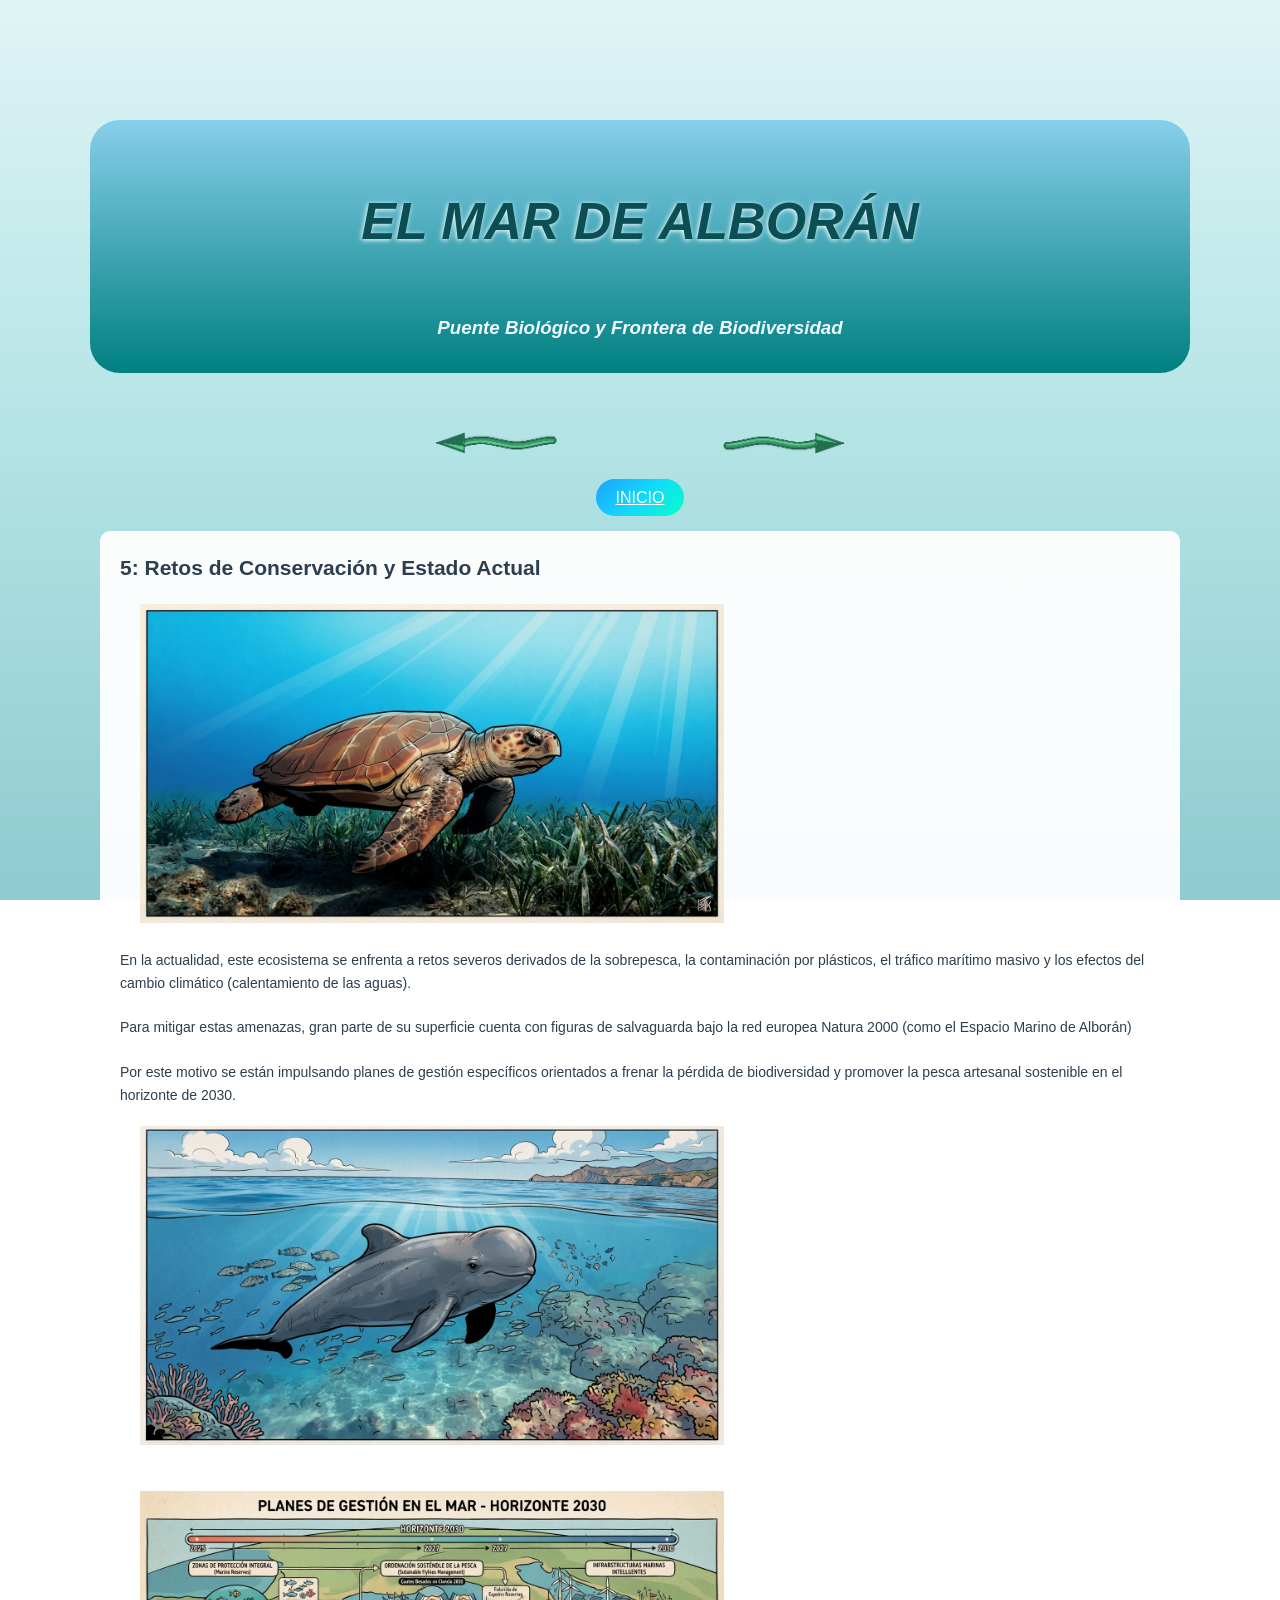
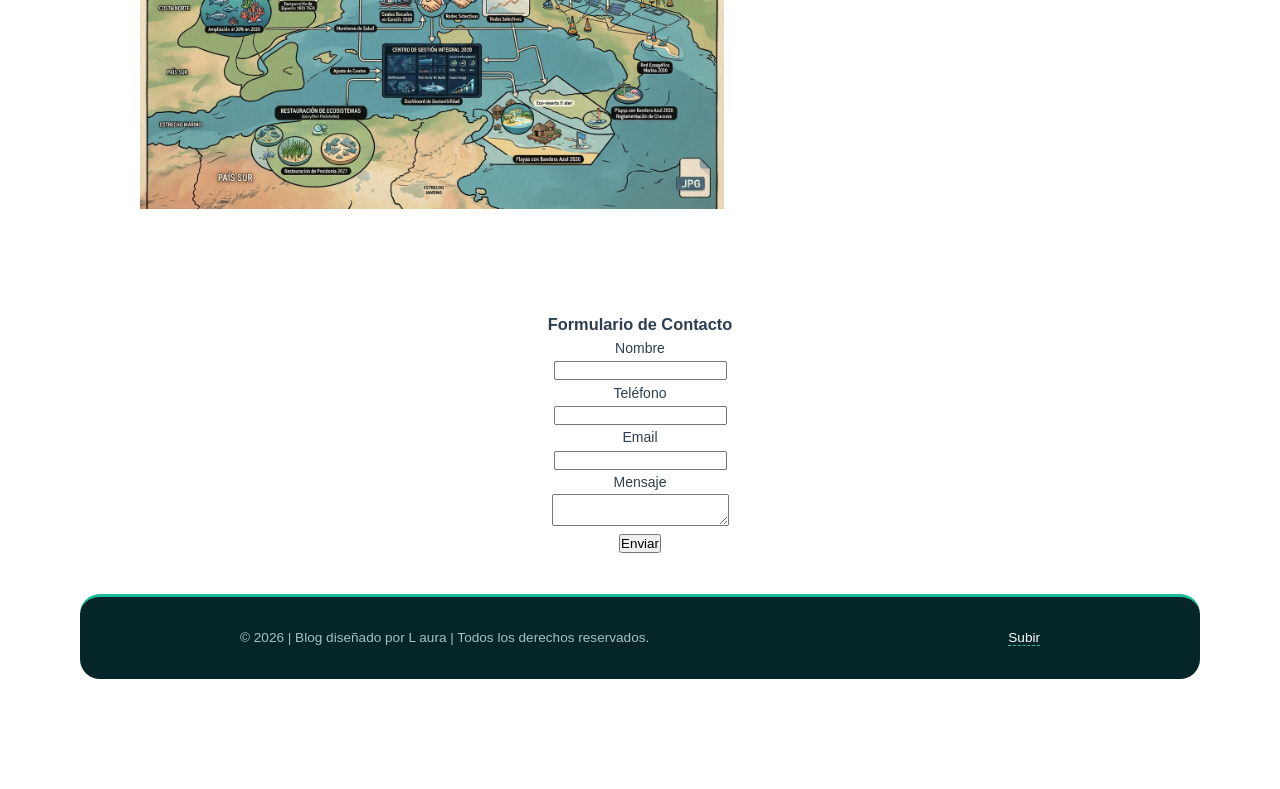
<file: entrada5.html>
<!DOCTYPE html>
<html lang="es">
  <head>
    <meta charset="UTF-8">
    <title>Ejercicio Blog</title>
    <link rel="stylesheet" href="css/estilos.css">
  </head>

 <body> 
  <header>
    <article class="cabecera">
     <h1>EL MAR DE ALBORÁN</h1>
      <h3 id="cursiva">Puente Biológico y Frontera de Biodiversidad</h3>
    </article>

     <section class="menunavegador">
    
      <nav>
        <a href="entrada4.html"><img src="img/png/flexatras.png" width="200px" height="auto"></a>
       <a href="index.html" class="btn-gradient">INICIO</a>
       <a href="entrada1.html"><img src="img/png/flexa.png" width="200px" height="auto"></a>
      </nav>
  </section>

  </header>

 <main class="contenedor">
    <section class="post-card">
      <h1>5: Retos de Conservación y Estado Actual</h1>

     <article>
      <div>
          <img src="img/tortuga.jpg" width="60%" height="auto">
      </div>
     
       <p>En la actualidad, este ecosistema se enfrenta a retos severos derivados de la sobrepesca, la contaminación por plásticos, el tráfico marítimo masivo y los efectos del cambio climático (calentamiento de las aguas).</p>
       <br>
    
       <p>Para mitigar estas amenazas, gran parte de su superficie cuenta con figuras de salvaguarda bajo la red europea Natura 2000 (como el Espacio Marino de Alborán)</p>
       <br>

       <p>Por este motivo se están impulsando planes de gestión específicos orientados a frenar la pérdida de biodiversidad y promover la pesca artesanal sostenible en el horizonte de 2030.</p>
       <div>
          <img src="img/calderon.jpg" width="60%" height="auto">
          <img src="img/horizonte.jpg" width="60%" height="auto">
          
       </div>
    </article>
  </section>

  
<br><br>
 <section id="form-contacto">
    <h3>Formulario de Contacto</h3>
      <form>
        <label>Nombre</label>
        <br>
          <input type="text">
        <br>
        
        <label>Teléfono</label>
        <br>
        <input type="tel">
        <br>
      
        <label>Email</label>
        <br>
          <input type="email">
        <br>
        <label>Mensaje</label>
        <br>
          <textarea></textarea>
        <br>
          <input type="submit" value="Enviar">

      </form>
  </section>  
    
</main> 


  <footer class="blog-footer">

    <div class="footer-content">

       <p>© 2026 | Blog diseñado por L aura | Todos los derechos reservados.</p>

       <p><a href="#" class="subir">Subir</a></p>
    </div>
  </footer>
  </body>

</html>
</file>
<file: css/estilos.css>
/*FONDO CON DEGRADADO MARINO */
* {
    margin: 0;
    padding: 0;
    box-sizing: border-box;
}

html {
    scroll-behavior: smooth; 
    /* Hace que el salto entre bloques 
    sea fluido al pulsar las flechas */
}

body {
    font-family: sans-serif;
    font-size: 14px;
    background: linear-gradient(180deg, #e0f4f5 0%, #b2e3e5 50%, #8ecad0 100%);
    background-attachment: fixed; 
    /* Mantiene el fondo fijo mientras haces scroll */
    color: #2c3e50;
    line-height: 1.6;
    padding: 60px 30px;
    margin:50px;
    border:50px;
}

img{
    border-radius:20px;
    padding:20px;
    justify-content:center
}

h6{
    font-size: 12px;
}

#conjunto-img{
    display: flex;
    flex-direction: column; /* Alinea las imágenes verticalmente */
    gap: 20px;              /* Crea un espacio limpio y uniforme entre ellas */
    align-items: center;
    border-radius:20px;
}

/*menu navegador*/
.menunavegador{
  list-style: none; 
  text-decoration: none;        
  display: flex;           
  gap: 30px;               
  justify-content: center;
  font-family: 'Segoe UI', sans-serif;
  font-size: 16px;
              }

/* 2. CABECERA */
.cabecera {
    color:aliceblue;
    text-align:center;
    font-size:16px;
    font-style: oblique;
    margin-bottom:20px;
    background:linear-gradient(#87CEEB,#008080);
    border-radius:30px;
    padding: 30px;
    
    margin: 10px;
    
    justify-content: center;
}

.cabecera h1{
    font-size:52px;
    color: #0b4f54;
    text-shadow: -1px 1px 5px #ffffff;
    margin:30px;
    margin-bottom: 50px;
}
.cabecerasegund{
    font-size:30px;
    color: #0b4f54;
    text-shadow: -6px 1px 5px #ffffff;
    margin:40px 10px 10px 10px;
    border:30px;
    padding:10px;
   
    text-align:center;
}



/* 3. CONTENEDOR PRINCIPAL */
.contenedor {
    max-width: 1300px;
    margin: 0 auto;
}

#intro{
    text-align: center;
    font-size: 28px;
    margin:20px;
    display:flex;
}

/* 4. BLOQUES ESTILO TARJETA */
.post-card {
    background-color: rgba(255, 255, 255, 0.95); /* Blanco con una pizca de transparencia */
    border-radius: 10px;
    padding: 20px;
    margin:20px;
    margin-bottom: 10px;
}

.post-card:hover {
    transform: translateY(-5px);
}

/* 5. DISEÑO INTERNO (IMAGEN + TEXTO) */
.post-content {
    display: flex;
    gap: 55px;
    align-items:center;
    flex-wrap: wrap; /* Hace que sea responsivo en móviles */
    float:center;
    text-align:left;
}

.parr-entradas{
    font-size: 23px;

}

.texto {
    font-size:18px;
    display:flex;
    flex: 5;
    min-width: 280px; /* Evita que se encoja demasiado en pantallas pequeñas */
    text-align:center;
}


/* 6. BOTONES Y NAVEGACIÓN */
.post-nav {
    font-size:32px;
    display: flex;
    align-items: center;
    float:left;
    padding: 0px 0px 50px 20px;
    margin:50px;
}

/*pruebas de botones ?? */


.btn-start:hover {
    background-color: #117a85; /* Se aclara suavemente al pasar el ratón */
    transform: translateY(2px); /* Pequeña pulsación hacia abajo */
}

/* Botón principal que lleva a la página individual */
.btn-outline {
  background: transparent;
  color: #007bff;
  border: 2px solid #007bff;
  padding: 8px 18px;
  border-radius: 4px;
  cursor: pointer;
  transition: all 0.3s ease;
}

.btn-gradient {
  background: linear-gradient(135deg, #1fa2ff 0%, #12d8fa 50%, #06ffcb);
  color: white;
  border: none;
  padding: 10px 20px;
  border-radius: 20px;
  cursor: pointer;
}

/*Para formulario de contacto*/
#form-contacto{
    color: font-weight: 200;
    text-align: center;
}


/* 7. SECCIÓN DE BIBLIOGRAFÍA Y FUENTES */

.fuentes{
    font-size: 10px;
    color: #05363a;
    margin-bottom: 8px;
    display: flex;
    align-items: center;
    gap: 10px;
}

/* 8. PIE DE PÁGINA (FOOTER) */
.blog-footer {
    background-color: #052629; /* Turquesa abisal profundo: elegante y con gran contraste */
    color: #a3c1c4;            /* Texto gris azulado claro, suave para la vista */
    padding: 30px 20px;
    margin-top: 40px;
    font-size: 0.85rem;
    text-align: center;
    border-top: 3px solid #1abc9c; 
    border-radius:20px;
}

.footer-content {
    max-width: 800px;
    margin: 0 auto;
    display: flex;
    justify-content: space-between; /* Separa los textos a los extremos en pantallas grandes */
    align-items: center;
    flex-wrap: wrap; /* Hace que se apile verticalmente en pantallas de móviles */
    gap: 10px;
}


.subir {
    color: #ffffff;
    text-decoration: none;
    border-bottom: 1px dashed #1abc9c; /* Subrayado punteado elegante */
    transition: color 0.2s ease, border-color 0.2s ease;
}
</file>
